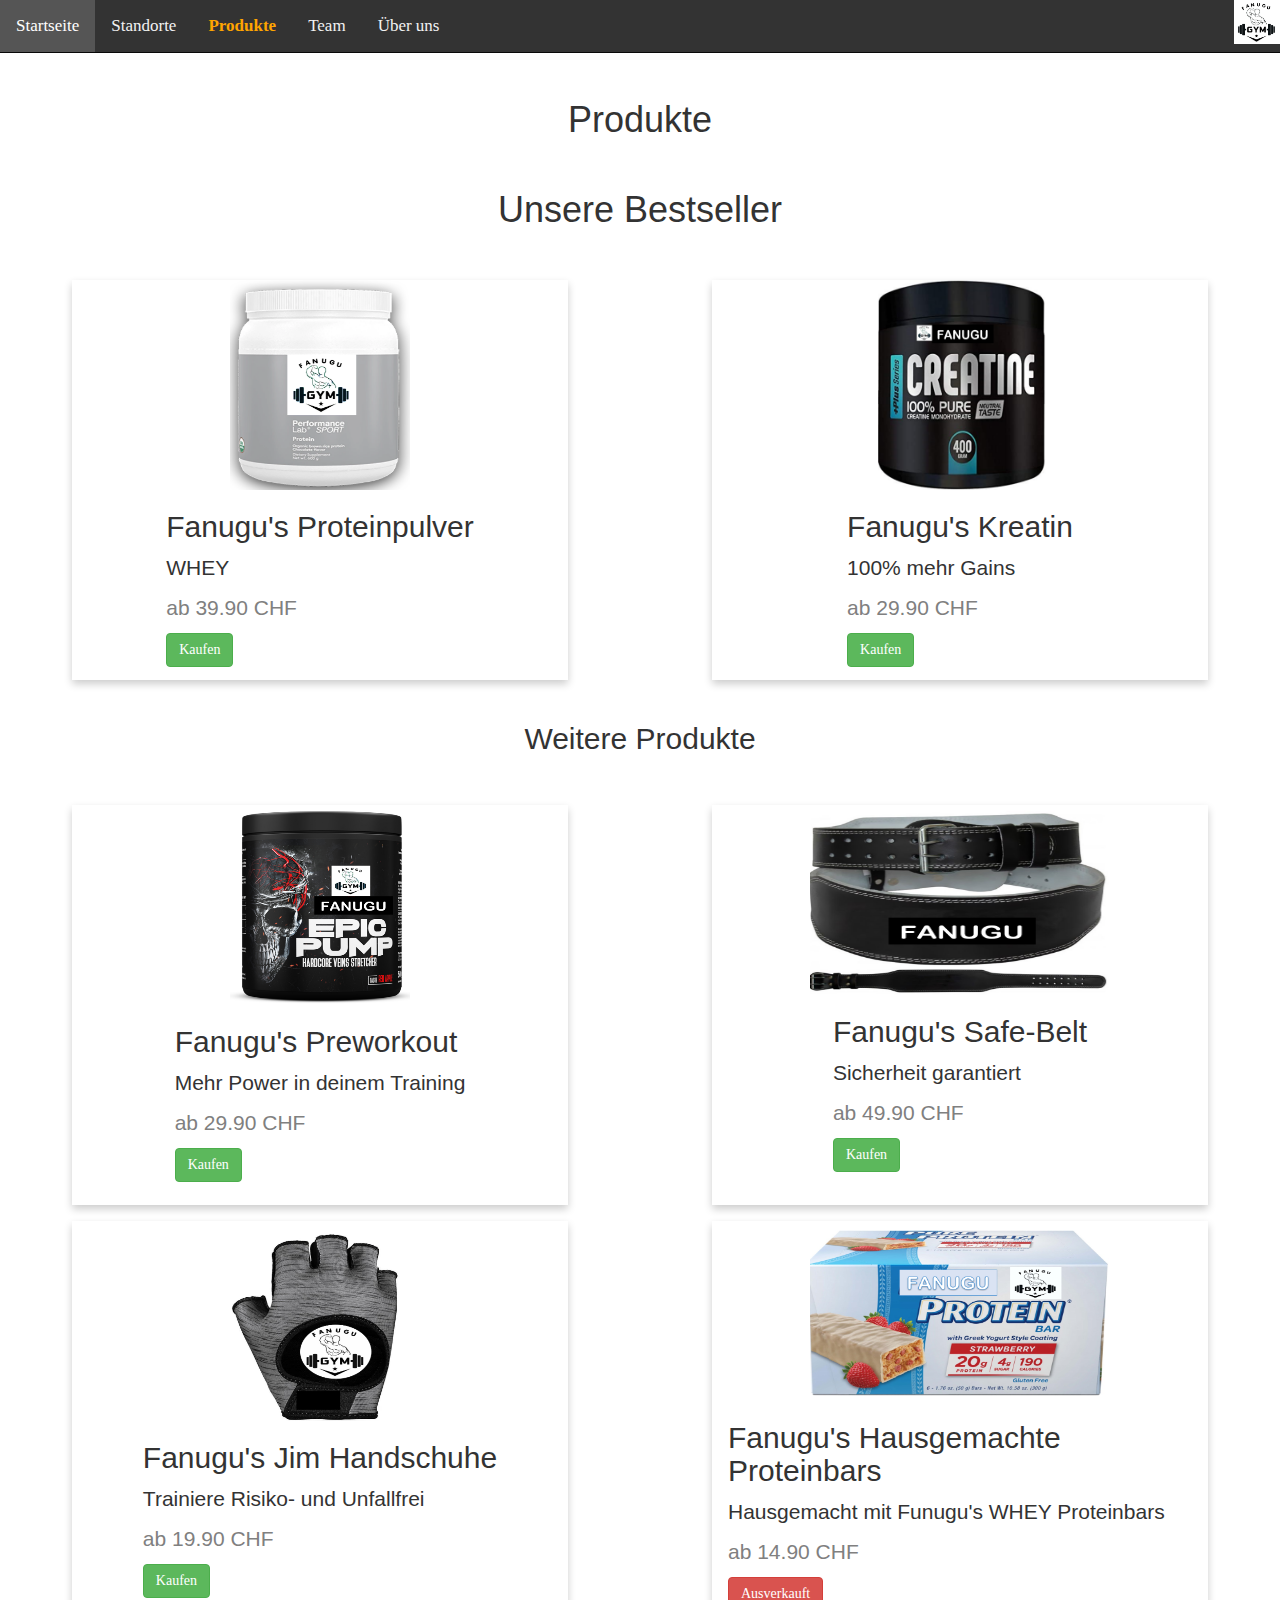
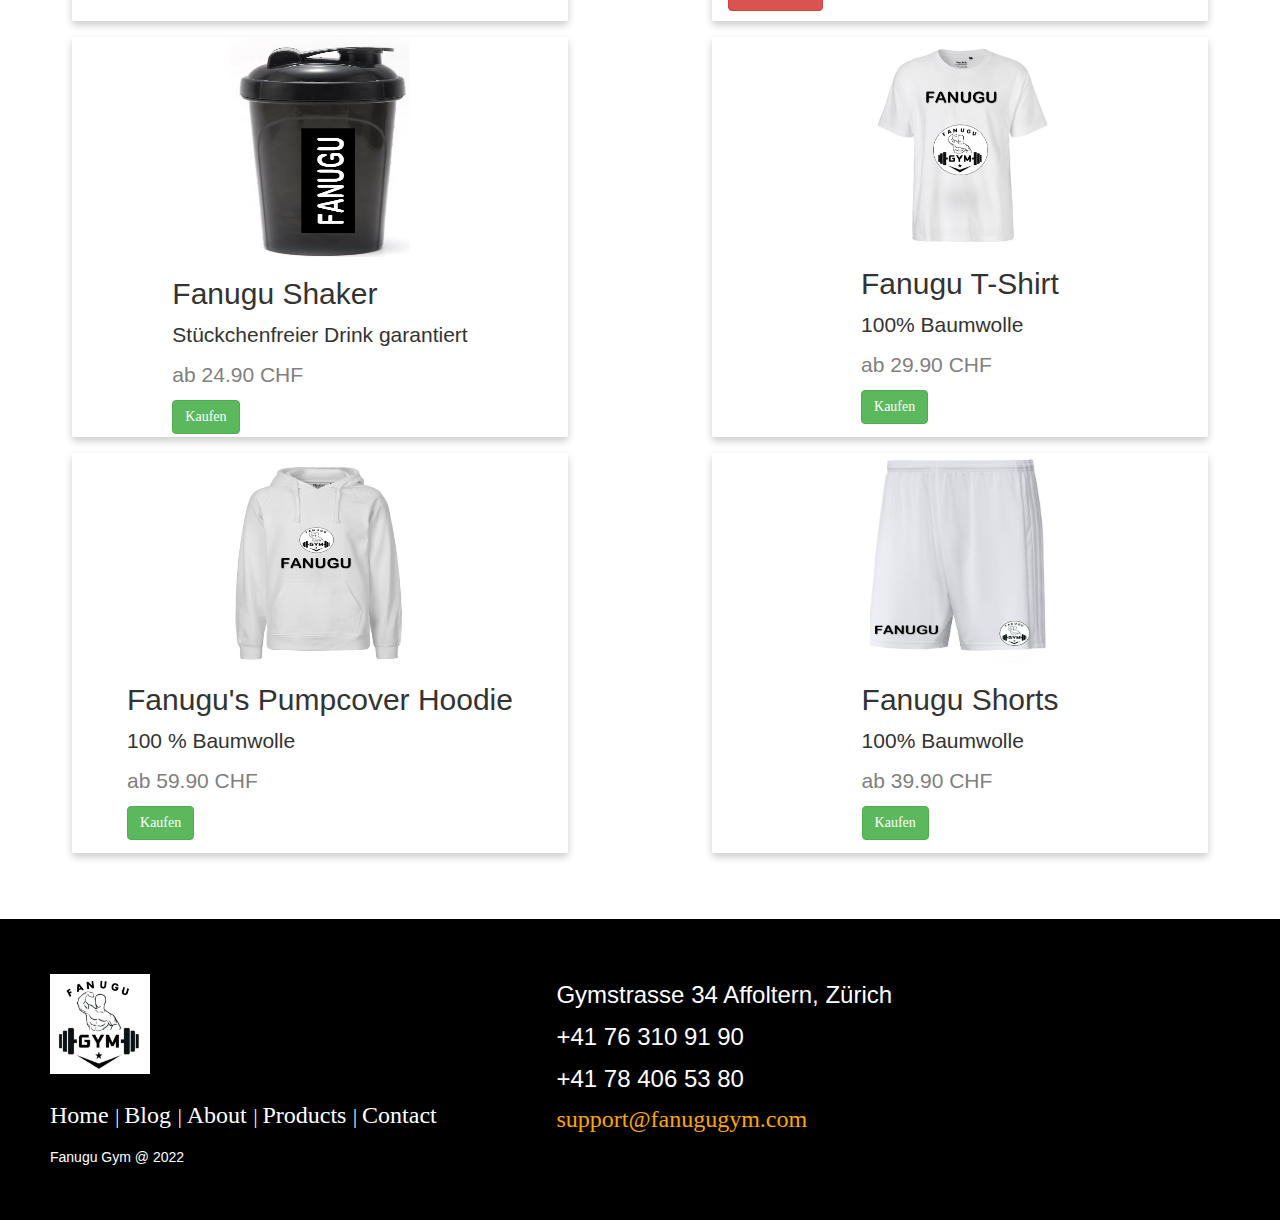
<file: produkte.html>
<!DOCTYPE html>
<html lang="en">
<head>
    <title>Produkte</title>
    <link rel="icon" href="Images/Fanugu_JIM.png" type="image/png">
  <meta charset="utf-8">
  <meta name="viewport" content="width=device-width, initial-scale=1">
  <link rel="stylesheet" href="https://maxcdn.bootstrapcdn.com/bootstrap/3.4.1/css/bootstrap.min.css">
  <link rel="stylesheet" href="styles.css">
  <link rel="stylesheet" href="styles1.css">
  <script src="Fanugu.js"></script>
  <script src="https://ajax.googleapis.com/ajax/libs/jquery/3.6.0/jquery.min.js"></script>
  <script src="https://maxcdn.bootstrapcdn.com/bootstrap/3.4.1/js/bootstrap.min.js"></script>
</head>
<body>
  <nav class="navbar navbar-inverse navbar-fixed-top">
  <div class="topnav" id="myTopnav"> 
    <span><img href="index.html" class="navbarImage" src="Images/Fanugu_JIM.png" alt="fanagugym"></span>
    <a href="index.html" class="active">Startseite</a>
    <a href="standorte.html">Standorte</a>
    <a href="produkte.html"><strong class ="navbartext">Produkte</strong></a>
    <a href="team.html">Team</a>
    <a href="ueberuns.html">Über uns</a>
    <a href="javascript:void(0);" class="icon" onclick="RWDnavbar()">&#9776;</a>
  </div> 
</nav>
          <div class="container" style="margin-top:50px">
            <h1>Produkte</h1>
            <h1>Unsere Bestseller</h1>
            <div class="row">
              </div>
              <div class="col-md-4">
              </div>
              <div class="col-md-4">
              </div>
            </div>
          <div class="rowprodukte">
            <div class="column">
              <div class="card">
                <img class ="groesseProdukte" src="Images/Proteinpulver.png" alt="Proteinpulver">
                <div class="containers">
                  <h2>Fanugu's Proteinpulver</h2>
                  <p>WHEY</p>
                  <p class="title"> ab 39.90 CHF</p>
                  <div class="popup" onclick="showPopup('myPopup1')"> <button class ="btn btn-success">Kaufen</button>
                    <span class="popuptext" id="myPopup1" > Erfolgreich Gekauft</span>
                  </div>
                </div>
              </div>
            </div>
            
            <div class="column">
              <div class="card">
                <img class ="groesseKreatin" src="Images/Kreatin.png" alt="Kreatin">
                <div class="containers">
                  <h2>Fanugu's Kreatin</h2>
                  <p>100% mehr Gains</p>
                  <p class="title"> ab 29.90 CHF</p>
                  <div class="popup" onclick="showPopup('myPopup2')"> <button class ="btn btn-success">Kaufen</button>
                    <span class="popuptext" id="myPopup2" > Erfolgreich Gekauft</span>
                  </div>
                </div>
              </div>
            </div>
            
            
            <h2 class="titlefanagu">Weitere Produkte</h2>
            <div class="column">
              <div class="card">
                <img class ="groessePreworkout" src="Images/Preworkout.png" alt="Preworkout">
                <div class="containers">
                  <h2>Fanugu's Preworkout</h2>
                  <p>Mehr Power in deinem Training</p>
                  <p class="title"> ab 29.90 CHF</p>
                  <div class="popup" onclick="showPopup('myPopup3')"> <button class ="btn btn-success">Kaufen</button>
                    <span class="popuptext" id="myPopup3" > Erfolgreich Gekauft</span>
                  </div>
                </div>
              </div>
            </div>
            <div class="column">
              <div class="card">
                <img class ="groesseBelt" src="Images/Belt.png" alt="Belt">
                <div class="containers">
                  <h2>Fanugu's Safe-Belt</h2>
                  <p>Sicherheit garantiert</p>
                  <p class="title"> ab 49.90 CHF</p>
                  <div class="popup" onclick="showPopup('myPopup4')"> <button class ="btn btn-success">Kaufen</button>
                    <span class="popuptext" id="myPopup4" > Erfolgreich Gekauft</span>
                  </div>
                </div>
              </div>
            </div>
            
            <div class="column">
              <div class="card">
                <img class ="groesseHandschuhe" src="Images/Handschuhe.png" alt="Handschuhe">
                <div class="containers">
                  <h2>Fanugu's Jim Handschuhe</h2>
                  <p>Trainiere Risiko- und Unfallfrei</p>
                  <p class="title"> ab 19.90 CHF</p>
                  <div class="popup" onclick="showPopup('myPopup5')"> <button class ="btn btn-success">Kaufen</button>
                    <span class="popuptext" id="myPopup5" > Erfolgreich Gekauft</span>
                  </div>
                </div>
              </div>
            </div>
            <div class="column">
              <div class="card">
                <img class ="groesseProteinbar" src="Images/ProteinBar.png" alt="ProteinBar">
                <div class="containers">
                  <h2>Fanugu's Hausgemachte Proteinbars</h2>
                  <p>Hausgemacht mit Funugu's WHEY Proteinbars</p>
                  <p class="title"> ab 14.90 CHF</p>
                  <div class="popup" onclick="showPopup('myPopup6')"> <button class ="btn btn-danger">Ausverkauft</button>
                    <span class="popuptext" id="myPopup6" > Dieser Artikel ist leider ausverkauft :(</span>
                  </div>
                </div>
              </div>
            </div>
              <div class="column">
                <div class="card">
                  <img class ="groesseShaker" src="Images/Shaker.png" alt="Shaker">
                  <div class="containers">
                    <h2>Fanugu Shaker</h2>
                    <p>Stückchenfreier Drink garantiert</p>
                    <p class="title"> ab 24.90 CHF</p>
                    <div class="popup" onclick="showPopup('myPopup7')"> <button class ="btn btn-success">Kaufen</button>
                      <span class="popuptext" id="myPopup7" > Erfolgreich Gekauft</span>
                    </div>
                  </div>
                </div>
              </div>

              <div class="column">
                <div class="card">
                  <img class ="groesseKleider" src="Images/T-Shirt.png" alt="Belt">
                  <div class="containers">
                    <h2>Fanugu T-Shirt</h2>
                    <p>100% Baumwolle</p>
                    <p class="title"> ab 29.90 CHF</p>
                    <div class="popup" onclick="showPopup('myPopup8')"> <button class ="btn btn-success">Kaufen</button>
                      <span class="popuptext" id="myPopup8" > Erfolgreich Gekauft</span>
                    </div>
                  </div>
                </div>
              </div>
              <div class="column">
                <div class="card">
                  <img class ="groesseKleider" src="Images/Hoodie.png" alt="Belt">
                  <div class="containers">
                    <h2>Fanugu's Pumpcover Hoodie</h2>
                    <p>100 % Baumwolle</p>
                    <p class ="title"> ab 59.90 CHF </p>
                    <div class="popup" onclick="showPopup('myPopup9')"> <button class ="btn btn-success">Kaufen</button>
                      <span class="popuptext" id="myPopup9" > Erfolgreich Gekauft</span>  
                    </div>
                  </div>
                </div>
              </div>
              
              <div class="column">
                <div class="card">
                  <img class ="groesseKleider" src="Images/Shorts.png" alt="Belt">
                  <div class="containers">
                    
                    <h2>Fanugu Shorts</h2>
                    <p>100% Baumwolle </p> 
                    <p class ="title"> ab 39.90 CHF</p>
                    <div class="popup" onclick="showPopup('myPopup10')"> <button class ="btn btn-success">Kaufen</button>
                      <span class="popuptext" id="myPopup10" > Erfolgreich Gekauft</span>
                    </div>
                  </div>
                </div>
              </div>
            </div>

              <div class="container"></div>


          <footer class="footer-distributed">

            <div class="footer-left">
      
              <span><img src="Images/Fanugu_JIM.png" alt="fanugugym" width="100" height="100"></span>
      
              <p class="footer-links">
                <a href="index.html" class="link-1">Home</a>
                
                <a href="team.html">Blog</a>
              
                <a href="ueberuns.html">About</a>
                
                <a href="produkte.html">Products</a>
                
                <a href="ueberuns.html">Contact</a>
              </p>
      
              <p class="footer-company-name">Fanugu Gym @ 2022</p>
            </div>
      
            <div class="footer-center">
      
              <div>
                <i class="fa fa-map-marker"></i>
                <p>Gymstrasse 34 Affoltern, Zürich</p>
              </div>
      
              <div>
                <i class="fa fa-phone"></i>
                <p>+41 76 310 91 90</p>
              </div>
      
              <div>
                <i class="fa fa-phone"></i>
                <p>+41 78 406 53 80</p>
              </div>
      
              <div>
                <i class="fa fa-envelope"></i>
                <p><a href="mailto:support@company.com">support@fanugugym.com</a></p>
              </div>
            </div>
              </footer>
</body>
</html>
</file>
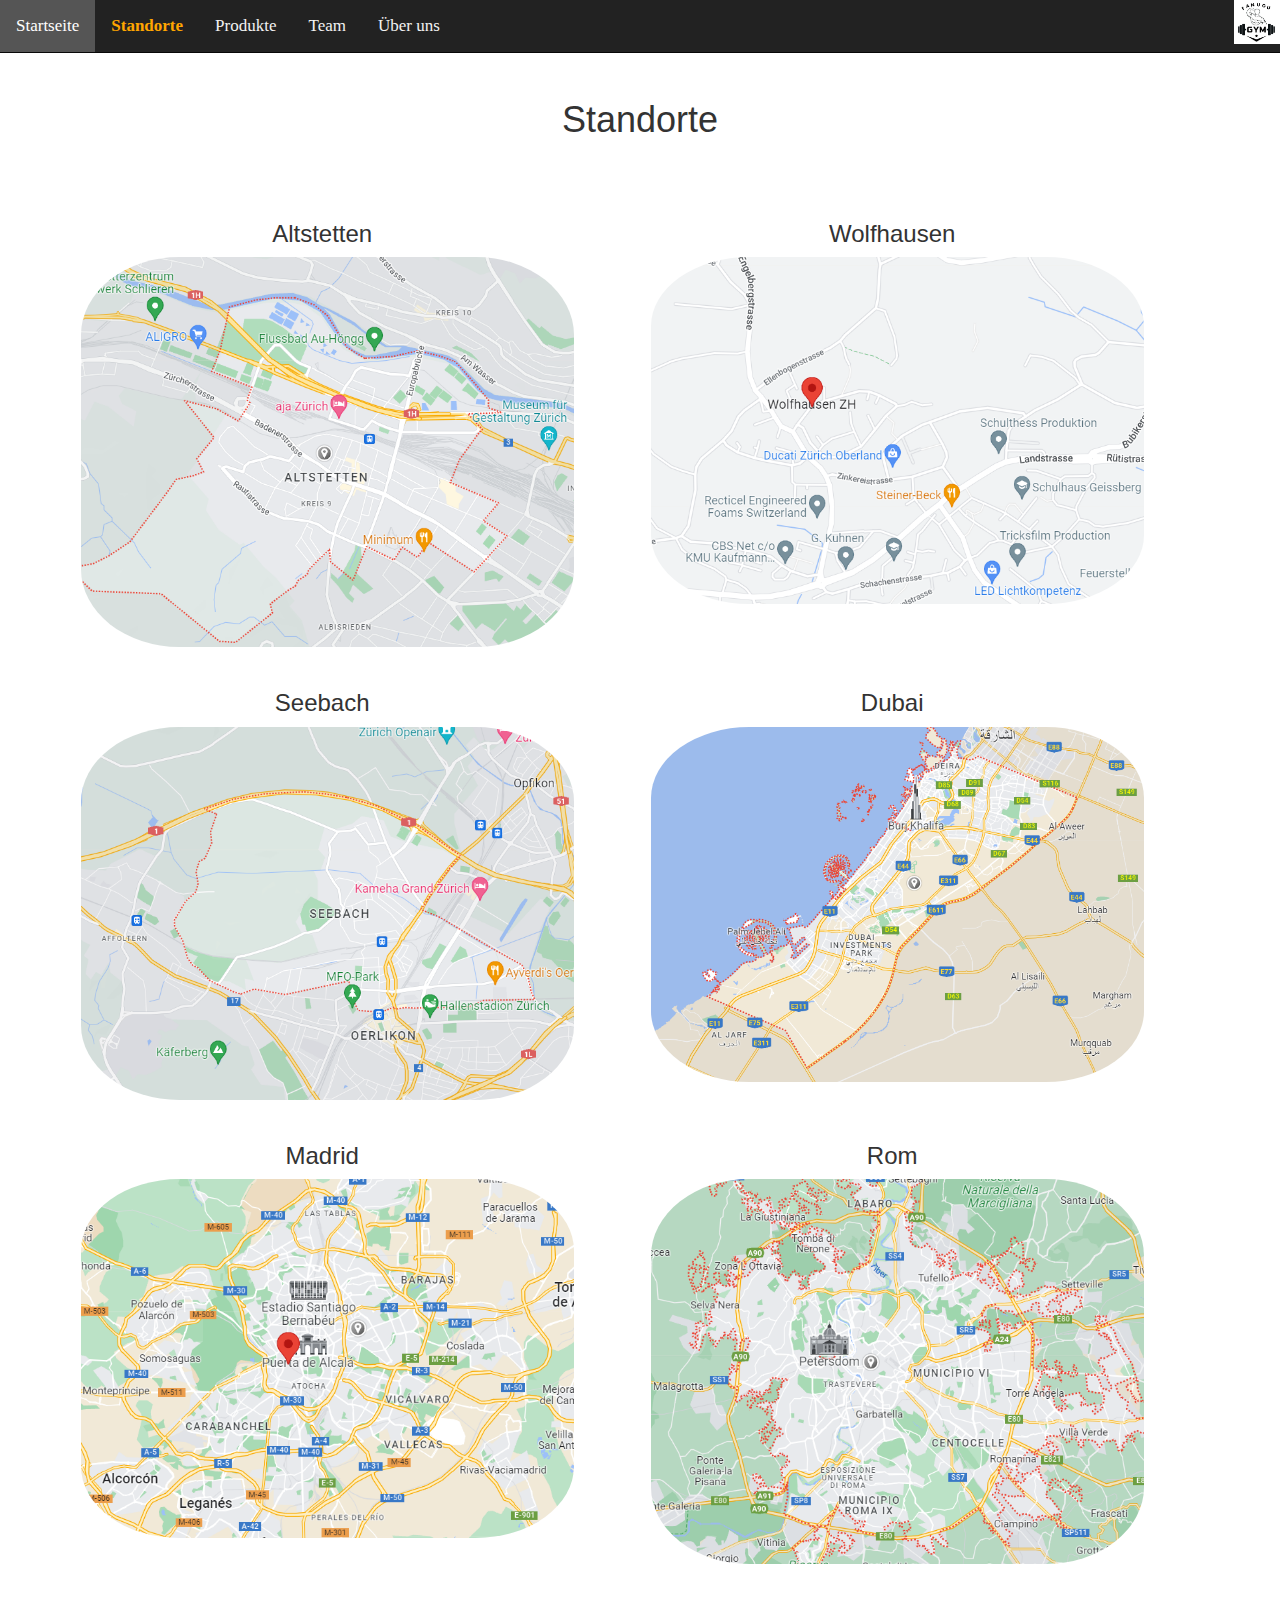
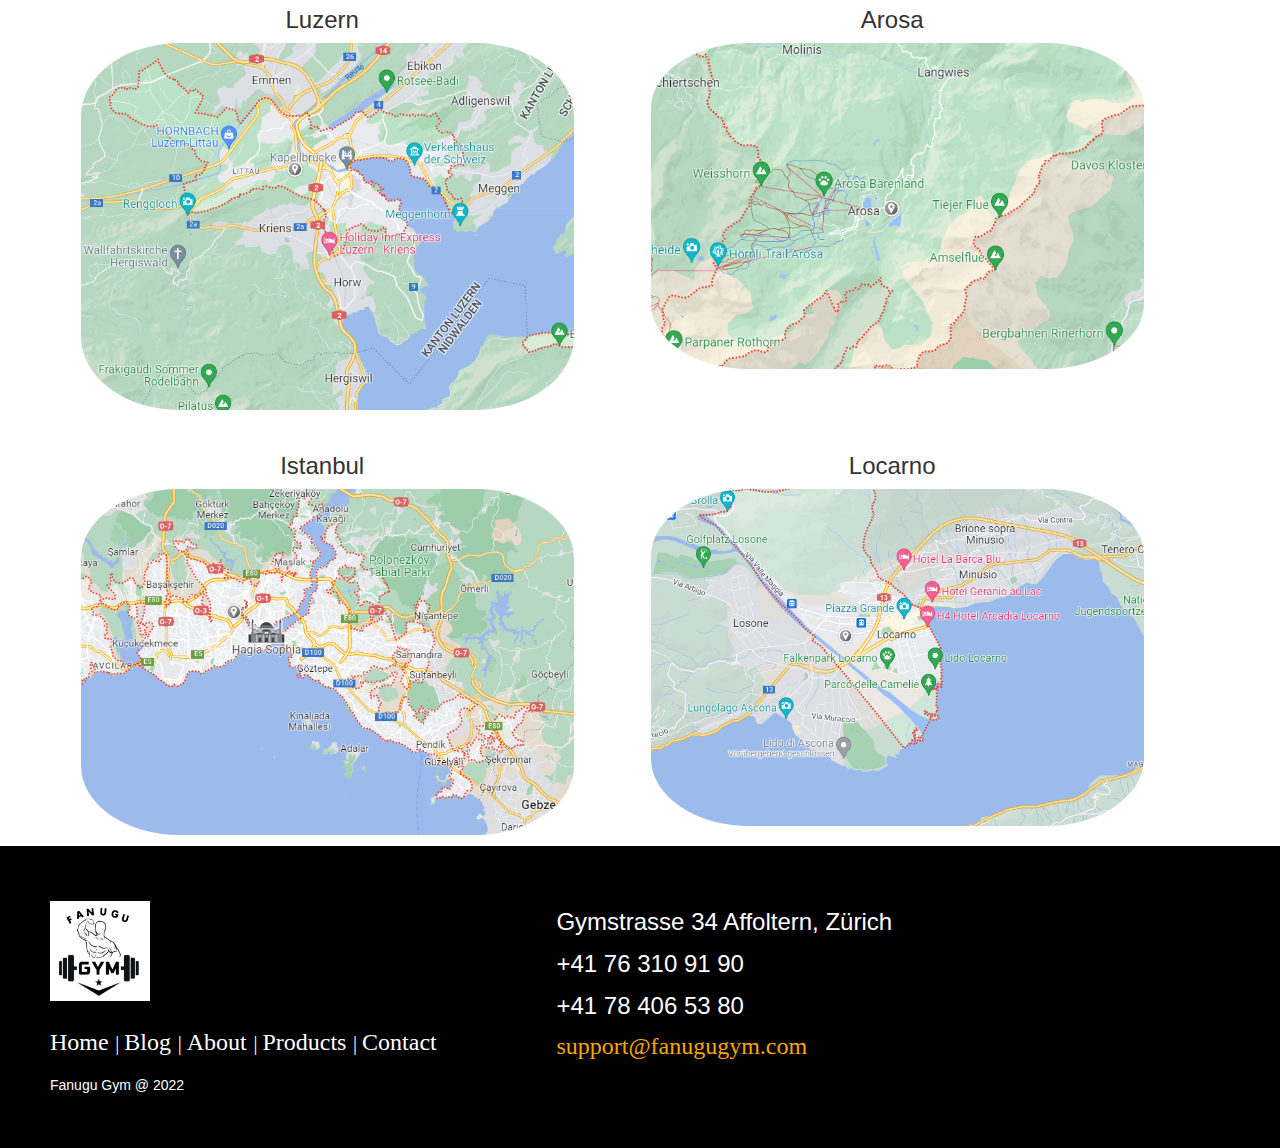
<file: standorte.html>
<!DOCTYPE html>
<html lang="en">
<head>
  <title>Standorte</title>
  <link rel="icon" href="Images/Fanugu_JIM.png" type="image/png">
  <meta charset="utf-8">
  <meta name="viewport" content="width=device-width, initial-scale=1">
  <link rel="stylesheet" href="https://maxcdn.bootstrapcdn.com/bootstrap/3.4.1/css/bootstrap.min.css">
  <link rel="stylesheet" href="styles.css">
  <link rel="stylesheet" href="styles1.css">
  <script src="Fanugu.js"></script>
  <script src="https://ajax.googleapis.com/ajax/libs/jquery/3.6.0/jquery.min.js"></script>
  <script src="https://maxcdn.bootstrapcdn.com/bootstrap/3.4.1/js/bootstrap.min.js"></script>
</head>
<body>
  <header>
  <div class="topnav" id="myTopnav">
    <nav class="navbar navbar-inverse navbar-fixed-top">
      <span><img href="index.html" class="navbarImage" src="Images/Fanugu_JIM.png" alt="fanagugym"></span>
    <a href="index.html" class="active">Startseite</a>
    <a href="standorte.html"><strong class ="navbartext">Standorte</strong></a>
    <a href="produkte.html">Produkte</a>
    <a href="team.html">Team</a>
    <a href="ueberuns.html">Über uns</a>
    <a href="javascript:void(0);" class="icon" onclick="RWDnavbar()">&#9776;</a>
    </nav>
  </div>
  </header>
  <div id="standortflex">
<div class="container" style="margin-top:50px">
    <h1>Standorte</h1>
    <div class="rowstandorte">

      <div class="rowstandorte">
        <div class="columnstandorte">
          <h3 class="standorttext">Altstetten</h3>
        <img class="imagesstandorte" src="Images/altstetten.png" alt="altstettenmaps" onclick="location.href = 'https://www.google.com/maps/place/Altstetten,+Z%C3%BCrich/@47.3889258,8.4607095,14z/data=!3m1!4b1!4m13!1m7!3m6!1s0x47900bc0e470d21d:0x1fcd415ee1d510e0!2sAltstetten,+Z%C3%BCrich!3b1!8m2!3d47.3882368!4d8.4830508!3m4!1s0x47900bc0e470d21d:0x1fcd415ee1d510e0!8m2!3d47.3882368!4d8.4830508';">
        </div>
        <div class="columnstandorte">
          <h3 class="standorttext">Wolfhausen</h3>
        <img class="imagesstandorte" src="Images/wolfhausen.png" alt="wolfhausenmaps" onclick="location.href = 'https://www.google.com/maps/place/8633+Wolfhausen+ZH/@47.2598895,8.7876533,15.21z/data=!4m5!3m4!1s0x479ab0adc218e4ff:0x61847ccd8ec48f0f!8m2!3d47.26!4d8.795;'">
        </div>
      </div>
        <div class="columnstandorte">
          <h3 class="standorttext">Seebach</h3>
        <img class="imagesstandorte" src="Images/seebach.png" alt="seebachmaps" onclick="location.href = 'https://www.google.com/maps/place/Seebach,+Z%C3%BCrich/@47.4228082,8.5230483,14z/data=!3m1!4b1!4m5!3m4!1s0x47900a96eae8c7b7:0x77cbf075812a786f!8m2!3d47.4215556!4d8.5383447;'">
      </div>
      <div class="rowstandorte">
        <div class="columnstandorte">
          <h3 class="standorttext">Dubai</h3>
          <img class="imagesstandorte" src="Images/dubai.png" alt="dubaimaps" onclick="location.href = 'https://www.google.com/maps/place/Dubai+-+Vereinigte+Arabische+Emirate/@25.0757595,54.9472937,10z/data=!3m1!4b1!4m5!3m4!1s0x3e5f43496ad9c645:0xbde66e5084295162!8m2!3d25.2048493!4d55.2707828;'">
        </div>
      </div>
        <div class="columnstandorte">
          <h3 class="standorttext">Madrid</h3>
        <img class="imagesstandorte" src="Images/madrid.png" alt="madridmaps" onclick="location.href = 'https://www.google.com/maps/place/Madrid,+Spanien/@40.4378698,-3.8196212,11z/data=!4m5!3m4!1s0xd422997800a3c81:0xc436dec1618c2269!8m2!3d40.4167754!4d-3.7037902;'">
        </div>
        <div class="columnstandorte">
          <h3 class="standorttext">Rom</h3>
          <img class="imagesstandorte" src="Images/roma.png" alt="rommaps" onclick="location.href = 'https://www.google.com/maps/place/Rom,+Italien/@41.909986,12.3959136,11z/data=!3m1!4b1!4m5!3m4!1s0x132f6196f9928ebb:0xb90f770693656e38!8m2!3d41.9027835!4d12.4963655;'">
        </div>
      </div>
      <div class="rowstandorte"></div>
        <div class="columnstandorte">
          <h3 class="standorttext">Luzern</h3>
        <img class="imagesstandorte" src="Images/luzern.png" alt="luzernmaps" onclick="location.href = 'https://www.google.com/maps/place/Luzern/@47.040742,8.2472126,12z/data=!3m1!4b1!4m5!3m4!1s0x478ffa2a79547379:0xaef02ad1409952af!8m2!3d47.0501682!4d8.3093072;'">
        </div>
      <div class="columnstandorte">
        <h3 class="standorttext">Arosa</h3>
        <img class="imagesstandorte" src="Images/arosa.png" alt="arosamaps" onclick="location.href = 'https://www.google.com/maps/place/Arosa/@46.8015659,9.6250775,12z/data=!3m1!4b1!4m5!3m4!1s0x4784bc5588543edd:0x524f0c1d5ee1ca28!8m2!3d46.7823704!4d9.6799111;'">
      </div>  
    <div class="rowstandorte"></div>
    <div class="columnstandorte">
      <h3 class="standorttext">Istanbul</h3>
    <img class="imagesstandorte" src="Images/istanbul.png" alt="istanbulmaps" onclick="location.href = 'https://www.google.com/maps/place/Istanbul,+T%C3%BCrkei/@41.0049823,28.7319931,10z/data=!3m1!4b1!4m5!3m4!1s0x14caa7040068086b:0xe1ccfe98bc01b0d0!8m2!3d41.0082376!4d28.9783589;'">
    </div>
  <div class="columnstandorte">
    <h3 class="standorttext">Locarno</h3>
    <img class="imagesstandorte" src="Images/locarno.png" alt="locarnomaps" onclick="location.href = 'https://www.google.com/maps/place/Locarno/@46.1682796,8.7614211,13z/data=!4m5!3m4!1s0x4785c9fcdf682823:0xff9107992fea3a9a!8m2!3d46.1669988!4d8.7942643;'">
  </div>  
</div>
</div>  
<footer class="footer-distributed">

      <div class="footer-left">

        <span><img src="Images/Fanugu_JIM.png" alt="logo" width="100" height="100"></span>

        <p class="footer-links">
          <a href="index.html" class="link-1">Home</a>
          
          <a href="team.html">Blog</a>
        
          <a href="ueberuns.html">About</a>
          
          <a href="produkte.html">Products</a>
          
          <a href="ueberuns.html">Contact</a>
        </p>

        <p class="footer-company-name">Fanugu Gym @ 2022</p>
      </div>

      <div class="footer-center">

        <div>
          <i class="fa fa-map-marker"></i>
          <p>Gymstrasse 34 Affoltern, Zürich</p>
        </div>

        <div>
          <i class="fa fa-phone"></i>
          <p>+41 76 310 91 90</p>
        </div>

        <div>
          <i class="fa fa-phone"></i>
          <p>+41 78 406 53 80</p>
        </div>

        <div>
          <i class="fa fa-envelope"></i>
          <p><a href="mailto:support@company.com">support@fanugugym.com</a></p>
        </div>
      </div>
</footer>
</body>
</html>
</file>
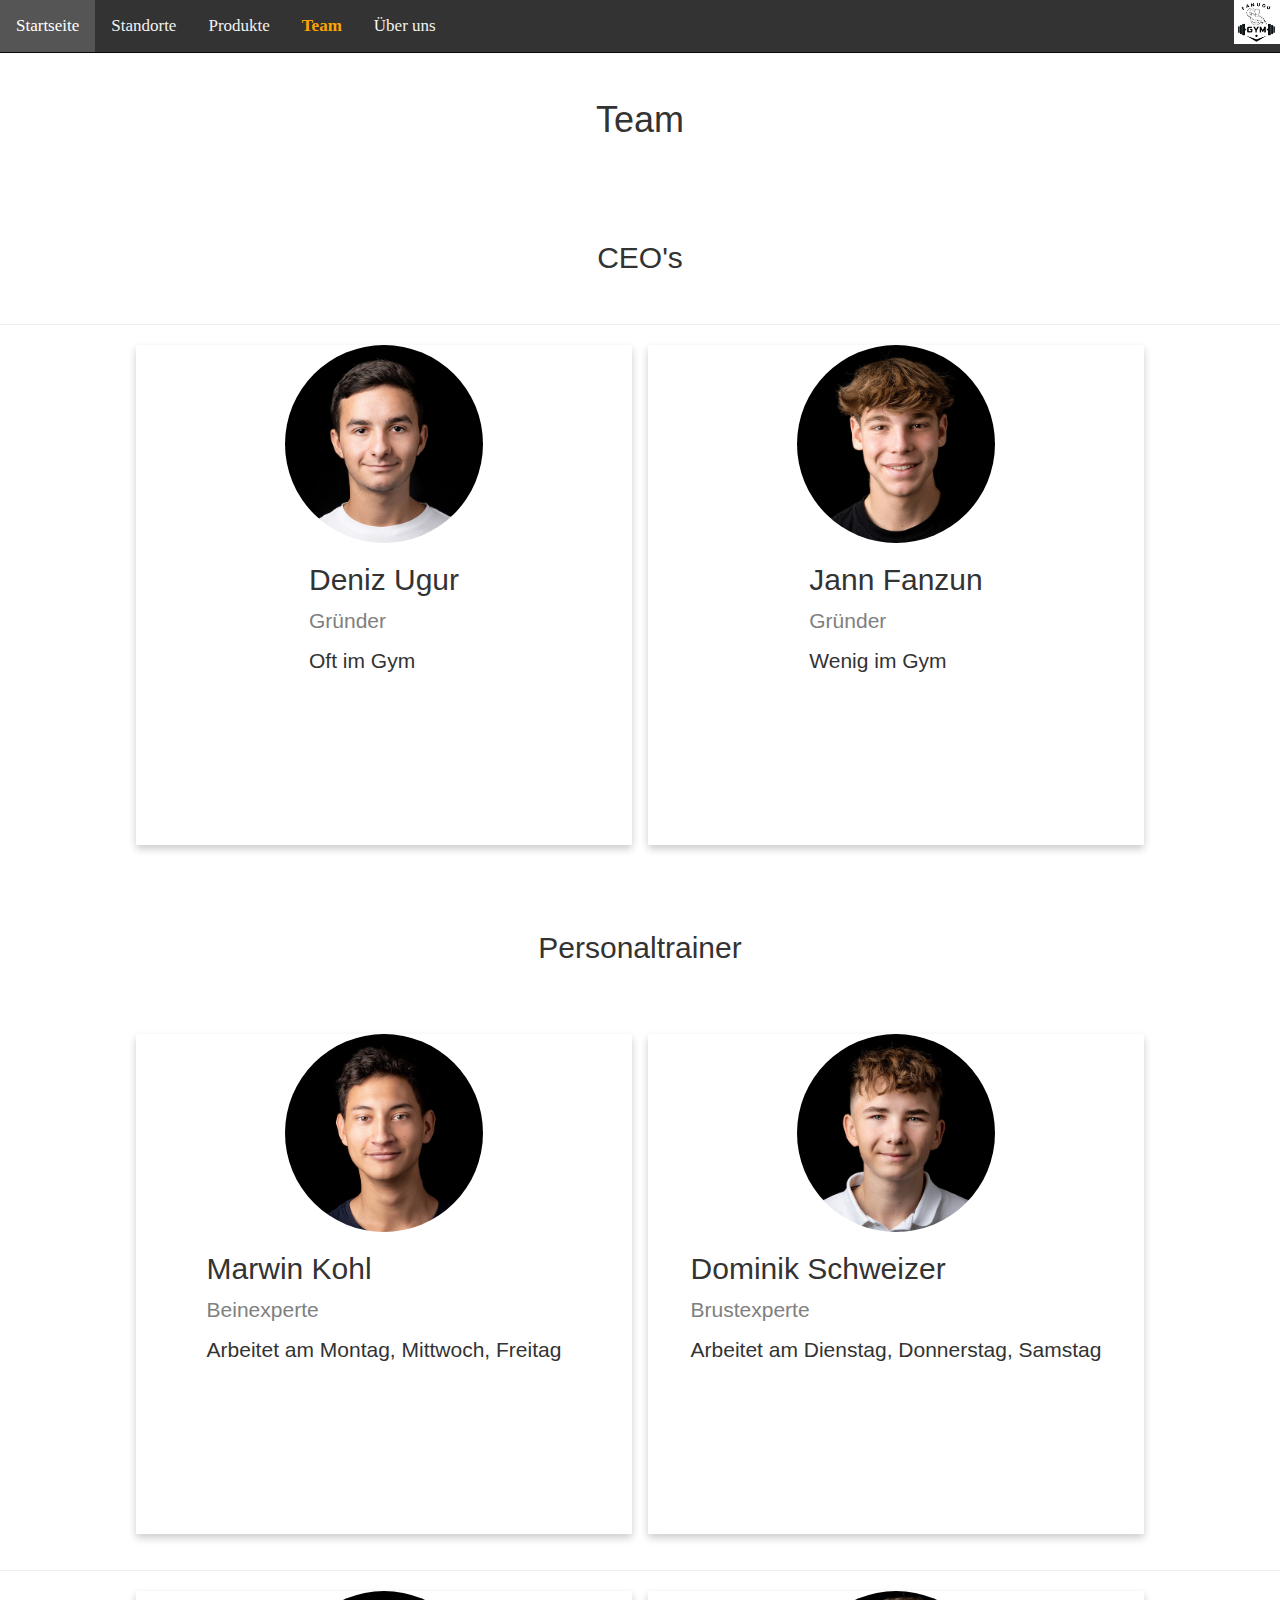
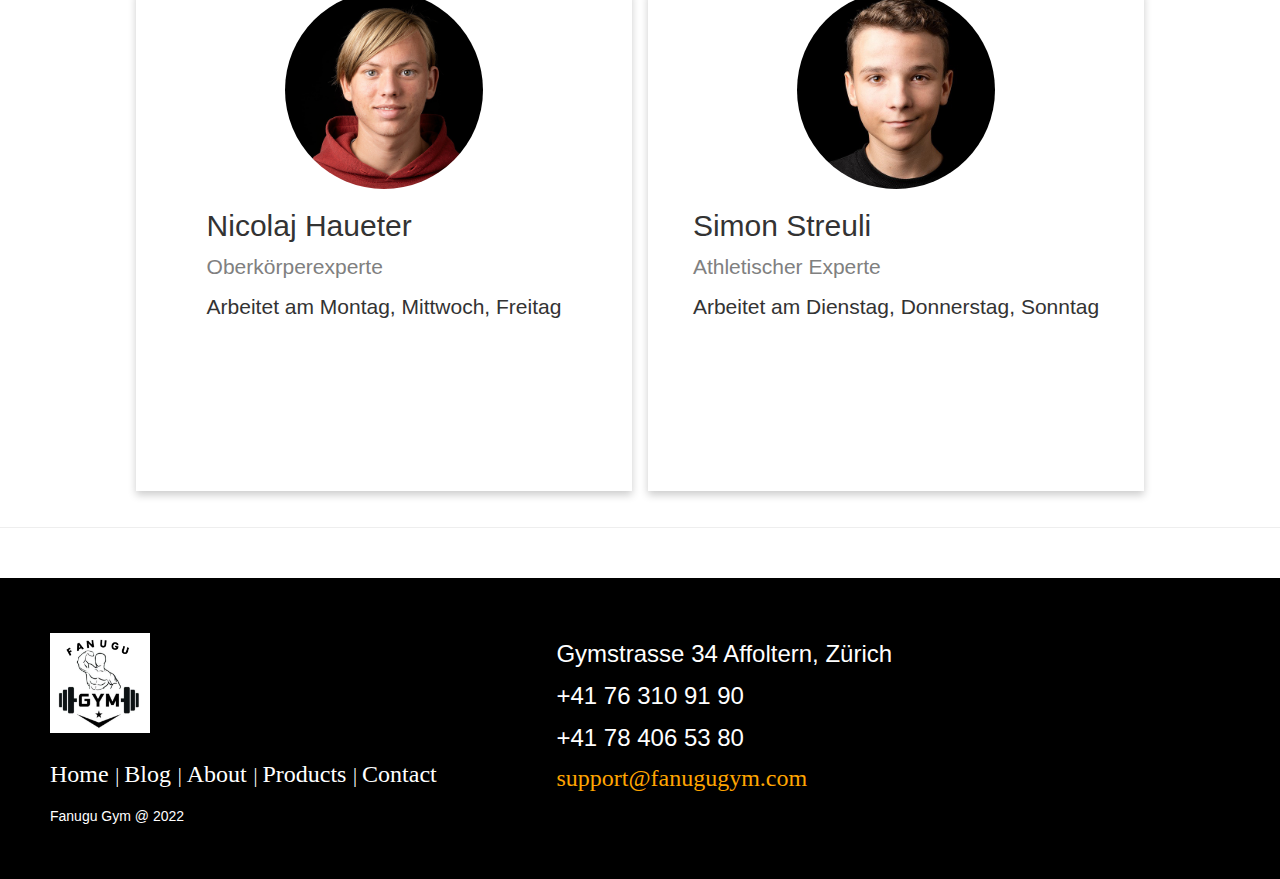
<file: team.html>
<!DOCTYPE html>
<html lang="en">
<head>
    <title>Team</title>
    <link rel="icon" href="Images/Fanugu_JIM.png" type="image/png">
  <meta charset="utf-8">
  <meta name="viewport" content="width=device-width, initial-scale=1">
  <link rel="stylesheet" href="https://maxcdn.bootstrapcdn.com/bootstrap/3.4.1/css/bootstrap.min.css">
  <link rel="stylesheet" href="styles.css">
  <link rel="stylesheet" href="styles1.css">
  <script src="Fanugu.js"></script>
  <script src="https://ajax.googleapis.com/ajax/libs/jquery/3.6.0/jquery.min.js"></script>
  <script src="https://maxcdn.bootstrapcdn.com/bootstrap/3.4.1/js/bootstrap.min.js"></script>
</head>
<body>
  <header>
  <nav class="navbar navbar-inverse navbar-fixed-top">
  <div class="topnav" id="myTopnav">
    <span><img href="index.html" class="navbarImage" src="Images/Fanugu_JIM.png" alt="fanagugym"></span>
    <a href="index.html" class="active">Startseite</a>
    <a href="standorte.html">Standorte</a>
    <a href="produkte.html">Produkte</a>
    <a href="team.html"><strong class ="navbartext">Team</strong></a>
    <a href="ueberuns.html">Über uns</a>
    <a href="javascript:void(0);" class="icon" onclick="RWDnavbar()">&#9776;</a>
  </div>
</nav>
</header>
          <div class="container">
            <h1>Team</h1>
            <div class="row">
              </div>
              <div class="col-md-4">
              </div>
              <div class="col-md-4">
              </div>
          </div>


          <h2 class="teamh2">CEO's</h2>
          <hr>

          <div class="rowteamh2">
            <div class="column">
              <div class="cards">
                <img class ="groesseBild" src="Images/deniz.jpg" alt="Deniz">
                <div class="containers">
                  <h2>Deniz Ugur</h2>
                  <p class="title">Gründer</p>
                  <p>Oft im Gym</p>
                </div>
              </div>
            </div>
            <div class="column">
              <div class="cards">
                <img class ="groesseBild" src="Images/jann.jpg" alt="Jann">
                <div class="containers">
                  <h2>Jann Fanzun</h2>
                  <p class="title">Gründer</p>
                  <p>Wenig im Gym</p>
                </div>
              </div>
            </div>
          </div>
<br>
            <h2 class="teamh2">Personaltrainer</h2>
<br>
            <div class="rowteamh2">
              <div class="column">
                <div class="cards">
                  <img class ="groesseBild" src="Images/marwin.jpg" alt="marwin">
                  <div class="containers">
                    <h2>Marwin Kohl</h2>
                    <p class="title">Beinexperte</p>
                    <p>Arbeitet am Montag, Mittwoch, Freitag</p>
                  </div>
                </div>
              </div>
              <div class="column">
                <div class="cards">
                  <img class ="groesseBild" src="Images/dominik.jpg" alt="dominik">
                  <div class="containers">
                    <h2>Dominik Schweizer</h2>
                    <p class="title">Brustexperte</p>
                    <p>Arbeitet am Dienstag, Donnerstag, Samstag</p>
                  </div>
                </div>
              </div>
            </div>
              <hr>

              <div class="rowteamh2">
                <div class="column">
                  <div class="cards">
                    <img class ="groesseBild" src="Images/nicolaj.jpg" alt="nicolaj">
                    <div class="containers">
                      <h2>Nicolaj Haueter</h2>
                      <p class="title">Oberkörperexperte</p>
                      <p>Arbeitet am Montag, Mittwoch, Freitag</p>
                    </div>
                  </div>
                </div>
                <div class="column">
                  <div class="cards">
                    <img class ="groesseBild" src="Images/simonstreuli.jpg" alt="simon">
                    <div class="containers">
                      <h2>Simon Streuli</h2>
                      <p class="title">Athletischer Experte</p>
                      <p>Arbeitet am Dienstag, Donnerstag, Sonntag</p>
                    </div>
                  </div>
                </div>
              </div>
              <hr>

              <div class="container"></div>
              
          <footer class="footer-distributed">

            <div class="footer-left">
      
              <span><img src="Images/Fanugu_JIM.png" alt="logo" width="100" height="100"></span>
      
              <p class="footer-links">
                <a href="index.html" class="link-1">Home</a>
                
                <a href="team.html">Blog</a>
              
                <a href="ueberuns.html">About</a>
                
                <a href="produkte.html">Products</a>
                
                <a href="ueberuns.html">Contact</a>
              </p>
      
              <p class="footer-company-name">Fanugu Gym @ 2022</p>
            </div>
      
            <div class="footer-center">
      
              <div>
                <i class="fa fa-map-marker"></i>
                <p>Gymstrasse 34 Affoltern, Zürich</p>
              </div>
      
              <div>
                <i class="fa fa-phone"></i>
                <p>+41 76 310 91 90</p>
              </div>
      
              <div>
                <i class="fa fa-phone"></i>
                <p>+41 78 406 53 80</p>
              </div>
      
              <div>
                <i class="fa fa-envelope"></i>
                <p><a href="mailto:support@company.com">support@fanugugym.com</a></p>
              </div>
            </div>
          </footer>
</body>
</html>
</file>
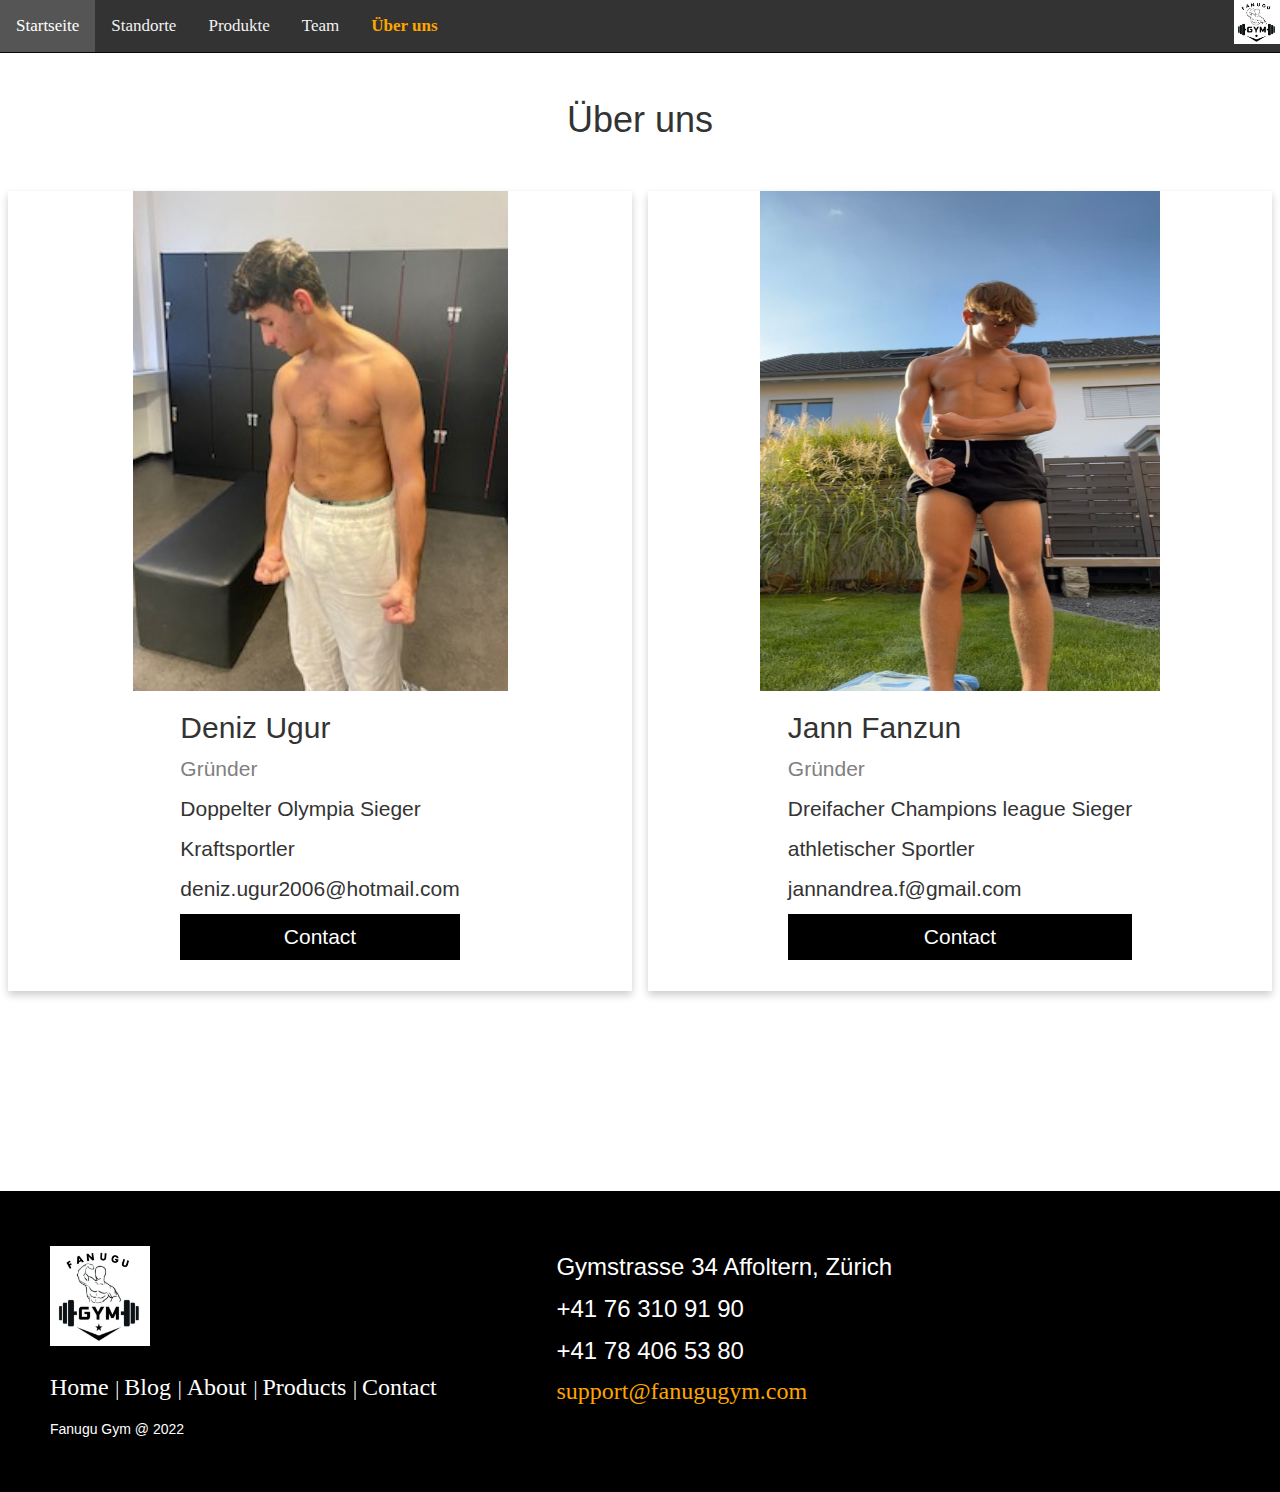
<file: ueberuns.html>
<!DOCTYPE html>
<html lang="en">
<head>
    <title>Über uns</title>
    <link rel="icon" href="Images/Fanugu_JIM.png" type="image/png">
  <meta charset="utf-8">
  <meta name="viewport" content="width=device-width, initial-scale=1">
  <link rel="stylesheet" href="https://maxcdn.bootstrapcdn.com/bootstrap/3.4.1/css/bootstrap.min.css">
  <link rel="stylesheet" href="styles.css">
  <link rel="stylesheet" href="styles1.css">
  <script src="Fanugu.js"></script>
  <script src="https://ajax.googleapis.com/ajax/libs/jquery/3.6.0/jquery.min.js"></script>
  <script src="https://maxcdn.bootstrapcdn.com/bootstrap/3.4.1/js/bootstrap.min.js"></script>
</head>


<body>
  <header>
  <nav class="navbar navbar-inverse navbar-fixed-top">
  <div class="topnav" id="myTopnav">
    <span><img href="index.html" class="navbarImage" src="Images/Fanugu_JIM.png" alt="fanagugym"></span>
    <a href="index.html" class="active">Startseite</a>
    <a href="standorte.html">Standorte</a>
    <a href="produkte.html">Produkte</a>
    <a href="team.html">Team</a>
    <a href="ueberuns.html"><strong class ="navbartext">Über uns</strong></a>
    <a href="javascript:void(0);" class="icon" onclick="RWDnavbar()">&#9776;</a>
  </div>
</nav>
</header>
          <div class="container">
            <h1>Über uns</h1>
            <div class="row">
              </div>
              <div class="col-md-4">
              </div>
              <div class="col-md-4">
              </div>
            </div>
          <div class="row">
            <div class="columnuns">
              <div class="carduns">
                <img class ="groesseFlexbildDeniz" src="Images/Deniz_flex.jpg" alt="Deniz">
                <div class="containers">
                  <h2>Deniz Ugur</h2>
                  <p class="title">Gründer</p>
                  <p>Doppelter Olympia Sieger</p>
                  <p>Kraftsportler</p>
                  <p>deniz.ugur2006@hotmail.com</p>
                  <p><button class="button">Contact</button></p>
                </div>
              </div>
            </div>
            
            <div class="columnuns">
              <div class="carduns">
                <img class ="groesseFlexbildJann" src="Images/Jann_Flex.jpg" alt="Jann">
                <div class="containers">
                  <h2>Jann Fanzun</h2>
                  <p class="title">Gründer</p>
                  <p>Dreifacher Champions league Sieger</p>
                  <p>athletischer Sportler</p>
                  <p>jannandrea.f@gmail.com</p>
                  <p><button class="button">Contact</button></p>
                </div>
              </div>
            </div>
            <div class="container" style="margin-top:1000px">
            </div>


              <footer class="footer-distributed">
                <div class="footer-left">
                  <span><img src="Images/Fanugu_JIM.png" alt="fanugugym" width="100" height="100"></span>
                  <p class="footer-links">
                    <a href="index.html" class="link-1">Home</a>
                    <a href="team.html">Blog</a>
                    <a href="ueberuns.html">About</a>
                    <a href="produkte.html">Products</a>
                    <a href="ueberuns.html">Contact</a>
                  </p>
                  <p class="footer-company-name">Fanugu Gym @ 2022</p>
                </div>
                <div class="footer-center">
                  <div>
                    <i class="fa fa-map-marker"></i>
                    <p>Gymstrasse 34 Affoltern, Zürich</p>
                  </div>
                  <div>
                    <i class="fa fa-phone"></i>
                    <p>+41 76 310 91 90</p>
                  </div>
                  <div>
                    <i class="fa fa-phone"></i>
                    <p>+41 78 406 53 80</p>
                  </div>
                  <div>
                    <i class="fa fa-envelope"></i>
                    <p><a href="mailto:support@company.com">support@fanugugym.com</a></p>
                  </div>
                </div>
              </footer>
          </div>
</body>
</html>
</file>
<file: styles.css>
#bild {
    height: 500px;
    width: 1700px;
}
#Logo{
    height: 9.5%;
    width: 9.5%;
}
#logostandort{
    height: 9.5%;
    width: 9.5%;
}

  .navbartext{
    color: orange;
  }
  /* Three columns side by side */
.column {
    float: left;
    width: 33.3%;
    margin-bottom: 16px;
    padding: 0 8px;
  }
  
  /* Display the columns below each other instead of side by side on small screens */
  @media screen and (max-width: 650px) {
    .column {
      width: 100%;
      display: block;
    }
  }
  
  /* Add some shadows to create a card effect */
  .card {
    display: flex;
    flex-direction: column;
    height: 400px;
    align-items: center;
    box-shadow: 0 4px 8px 0 rgba(0, 0, 0, 0.2);
  }
  .cards{
    display: flex;
    flex-direction: column;
    height: 500px;
    align-items: center;
    box-shadow: 0 4px 8px 0 rgba(0, 0, 0, 0.2);
  }
  
  /* Some left and right padding inside the container */
  .containers {
    padding: 0 16px;
  }
  
  /* Clear floats */
  .containers::after, .row::after {
    content: "";
    clear: both;
    display: table;
  }
  
  .title {
    color: grey;
  }
  
  .button {
    border: none;
    outline: 0;
    display: inline-block;
    padding: 8px;
    color: white;
    background-color: #000;
    text-align: center;
    cursor: pointer;
    width: 100%;
  }
  .groesseFlexbildDeniz{
    height: 500px;
  }
  .groesseFlexbildJann{
    height: 500px;
    width: 400px;
  }
  
  .button:hover {
    background-color: #555;
  }
  .navbarImage{
    width: 3.61vw;
    right: 0px;
    top: 0px;
    position: absolute;
  }

  .groesseProdukte{
    height: 210px;
    width: 180px;
  }
  .groesseKreatin{
    height: 210px;
    width: 180px;
  }

  .groesseBelt{
    height: 190px;
    width: 300px;
  }
  .groesseShaker{
    height: 220px;
    width: 180px;
  }
  .groesseProteinbar{
    height:  180px;
    width: 300px;
  }
  .groessePreworkout{
    height: 200px;
    width: 180px;
  }
  .groesseHandschuhe{
    height: 200px;
    width: 180px;
  }
  .groesseKleider{
    height: 210px;
    width: 180px;
  }
  

/*  Login Funktion 
  body, html {
    height: 100%;
    font-family: Arial, Helvetica, sans-serif;
  }
  
  * {
    box-sizing: border-box;
  }
  
  .bg-imgese {

    background-image: url("Images/Chestpress_Deniz.jpg");
  
    min-height: 380px;
  

    background-position: center;
    background-repeat: no-repeat;
    background-size: cover;
    position: relative;
  }
  

  .containerse {
    position: absolute;
    right: 0;
    margin: 20px;
    max-width: 300px;
    padding: 16px;
    background-color: white;
  }
  

  input[type=text], input[type=password] {
    width: 100%;
    padding: 15px;
    margin: 5px 0 22px 0;
    border: none;
    background: #f1f1f1;
  }
  
  input[type=text]:focus, input[type=password]:focus {
    background-color: #ddd;
    outline: none;
  }
  

  .btns {
    background-color: #04AA6D;
    color: white;
    padding: 16px 20px;
    border: none;
    cursor: pointer;
    width: 100%;
    opacity: 0.9;
  }
  
  .btns:hover {
    opacity: 1;
  }
  */
/* Popup container */
.popup {
  position: relative;
  display: inline-block;
  cursor: pointer;
}

/* The actual popup (appears on top) */
.popup .popuptext {
  visibility: hidden;
  width: 160px;
  background-color: #555;
  color: #fff;
  text-align: center;
  border-radius: 6px;
  padding: 8px 0;
  position: absolute;
  z-index: 1;
  bottom: 125%;
  left: 50%;
  margin-left: -80px;
}

/* Popup arrow */
.popup .popuptext::after {
  content: "";
  position: absolute;
  top: 100%;
  left: 50%;
  margin-left: -5px;
  border-width: 5px;
  border-style: solid;
  border-color: #555 transparent transparent transparent;
}

/* Toggle this class when clicking on the popup container (hide and show the popup) */
.popup .show {
  visibility: visible;
  -webkit-animation: fadeIn 1s;
  animation: fadeIn 1s
}

/* Add animation (fade in the popup) */
@-webkit-keyframes fadeIn {
  from {opacity: 0;}
  to {opacity: 1;}
}

@keyframes fadeIn {
  from {opacity: 0;}
  to {opacity:1 ;}
}
/* Add a black background color to the top navigation */
.topnav {
  background-color: #333;
  overflow: hidden;
}

/* Style the links inside the navigation bar */
.topnav a {
  float: left;
  display: block;
  color: #f2f2f2;
  text-align: center;
  padding: 14px 16px;
  text-decoration: none;
  font-size: 17px;
}

/* Add an active class to highlight the current page */
.active {
  background-color: orange;
  color: white;
}

/* Hide the link that should open and close the topnav on small screens */
.topnav .icon {
  display: none;
}

/* Dropdown container - needed to position the dropdown content */
.dropdown {
  float: left;
  overflow: hidden;
}

/* Style the dropdown button to fit inside the topnav */
.dropdown .dropbtn {
  font-size: 17px;
  border: none;
  outline: none;
  color: white;
  padding: 14px 16px;
  background-color: inherit;
  font-family: inherit;
  margin: 0;
}

/* Style the dropdown content (hidden by default) */
.dropdown-content {
  display: none;
  position: absolute;
  background-color: #f9f9f9;
  min-width: 160px;
  box-shadow: 0px 8px 16px 0px rgba(0,0,0,0.2);
  z-index: 1;
}

/* Style the links inside the dropdown */
.dropdown-content a {
  float: none;
  color: black;
  padding: 12px 16px;
  text-decoration: none;
  display: block;
  text-align: left;
}

/* Add a dark background on topnav links and the dropdown button on hover */
.topnav a:hover, .dropdown:hover .dropbtn {
  background-color: #555;
  color: white;
}

/* Add a grey background to dropdown links on hover */
.dropdown-content a:hover {
  background-color: #ddd;
  color: black;
}

/* Show the dropdown menu when the user moves the mouse over the dropdown button */
.dropdown:hover .dropdown-content {
  display: block;
}
.rowprodukte{
  display: flex;
    flex-wrap: wrap;
    justify-content: space-around;
}
.titlefanagu{
  width: 100vw;
  margin-bottom: 50px;
    text-align: center;
    margin-top: 50px;
    margin-bottom: 50px;
  
}
h1{
  text-align: center;
  margin-top: 50px;
  margin-bottom: 50px;
}

.row{
  margin: 0 !important; 
}

.rowteamh2 {
  display: flex;
    justify-content: center;
}

.kleinerText{
  font-size: smaller;
}

/* When the screen is less than 600 pixels wide, hide all links, except for the first one ("Home"). Show the link that contains should open and close the topnav (.icon) */
@media screen and (max-width: 880px) {
  .topnav a:not(:first-child), .dropdown .dropbtn {
    display: none;
  }
  .topnav a.icon {
    float: right;
    display: block;
  }
}

/* The "responsive" class is added to the topnav with JavaScript when the user clicks on the icon. This class makes the topnav look good on small screens (display the links vertically instead of horizontally) */
@media screen and (max-width: 880px) {
  .topnav.responsive {position: relative;}
  .topnav.responsive a.icon {
    position: absolute;
    right: 0;
    top: 0;
  }
  .topnav.responsive a {
    float: none;
    display: block;
    text-align: left;
  }
  .topnav.responsive .dropdown {float: none;}
  .topnav.responsive .dropdown-content {position: relative;}
  .topnav.responsive .dropdown .dropbtn {
    display: block;
    width: 100%;
    text-align: left;
  }
}
@media (max-width: 880px){

}
</file>
<file: styles1.css>
html {
    width: 100%;
    height: 100%;
}

.container {
  margin-top: 50px;
}

.carduns {
  display: flex;
  flex-direction: column;
  height: 800px;
  align-items: center;
  box-shadow: 0 4px 8px 0 rgba(0, 0, 0, 0.2);
}

.columnuns { 
  float: left;
  width: 50%;
  margin-bottom: 16px;
  padding: 0 8px;
}

#standortflex {
  display: flex;
}

.logoimage {
  width: 20%;
  height: 20%;
}

p, h1, h2, h3 {
    font-family: 'Segoe UI', Tahoma, Geneva, Verdana, sans-serif;
}

.angebotebilder {
  width: 25vw;
}

.rowangebote {
  display: flex;
  justify-content: space-around;
}

.columnangebote {
  flex: 33.33%;
  padding: 5px;
  
}

h3 {
  position: relative;
  right: 6%;
}

td {
  font-family: 'Segoe UI', Tahoma, Geneva, Verdana, sans-serif;
  margin-right: 2px;
}

p {
  font-size: 150%;
}

.textstartseite {
  text-align: center;
}

#vorteileimage {
  position:relative;
  display: block;
  margin-left: auto;
  margin-right: auto;
  width: 50%;
}

#oeffnungszeiten {
  font-size: 200%;
  border: none;
  display: block;
  margin-left: auto;
  margin-right: auto;
  width: 26%;
  margin-bottom: 5%;
}

.parallax {
    /* The image used */
    background-image: url("Images/ganzneuesgymvideo.mp4");
    /* Set a specific height */
    height: 48%;
    width: 100%;
    
    /* Create the parallax scrolling effect */
    background-attachment: fixed;
    background-position: bottom center;
    background-repeat: no-repeat;
    background-size: cover;
  }

.groesseBild {
    width: 40%;
    border-radius: 100%; 
}

.h1index{
    text-align: center;
    
}

.standorttext {
    text-align: center;
}

.imagesstandorte {
    border-radius: 20%;
    width: 90%;
}

.teamh2 {
    font-family: 'Segoe UI', Tahoma, Geneva, Verdana, sans-serif;
      text-align: center;
      margin-top: 50px;
      margin-bottom: 50px;
}


  .titlefanagu {
    text-align: center;
    margin-top: 2%;
  }

* {
  font-family: Open Sans;
}

.columnstandorte {
    float: left;
    width: 50%;
    padding: 1%;
  }
  
  /* Clear floats after image containers */
  .rowstandorte::after {
    content: "";
    clear: both;
    display: table;
    margin-left: 2%;
  }

  .column {
    float: left;
    width: 40vw;
  }
  .row::after {
    content: "";
    clear: both;
    display: table;
  }
.angebottext {
  text-align: center;
}
.footer-distributed{
  background: black;
  box-shadow: 0 1px 1px 0 rgba(0, 0, 0, 0.12);
  box-sizing: border-box;
  width: 100%;
  text-align: left;
  font: bold 16px sans-serif;
  padding: 55px 50px;
}

.footer-distributed .footer-left,
.footer-distributed .footer-center,
.footer-distributed .footer-right{
  display: inline-block;
  vertical-align: top;
}

/* Footer left */

.footer-distributed .footer-left{
  width: 40%;
}

/* The company logo */

.footer-distributed h3{
  color:  #ffffff;
  font: normal 36px 'Open Sans', cursive;
  margin: 0;
}

.footer-distributed h3 span{
  color:  lightseagreen;
}

/* Footer links */

.footer-distributed .footer-links{
  color:  #ffffff;
  margin: 20px 0 12px;
  padding: 0;
}

.footer-distributed .footer-links a{
  display:inline-block;
  line-height: 1.8;
  font-weight:400;
  text-decoration: none;
  color:  inherit;
}

.footer-distributed .footer-company-name{
  color:  white;
  font-size: 14px;
  font-weight: normal;
  margin: 0;
}

/* Footer Center */

.footer-distributed .footer-center{
  width: 35%;
}

.footer-distributed .footer-center i{
  background-color: white;
  color: #ffffff;
  font-size: 25px;
  width: 38px;
  height: 38px;
  border-radius: 50%;
  text-align: center;
  line-height: 42px;
  margin: 10px 15px;
  vertical-align: middle;
}

.footer-distributed .footer-center i.fa-envelope{
  font-size: 17px;
  line-height: 38px;
}

.footer-distributed .footer-center p{
  display: inline-block;
  color: #ffffff;
  font-weight:400;
  vertical-align: middle;
  margin:0;
}

.footer-distributed .footer-center p span{
  display:block;
  font-weight: normal;
  font-size:14px;
  line-height:2;
}

.footer-distributed .footer-center p a{
  color:  orange;
  text-decoration: none;;
}

.footer-distributed .footer-links a:before {
  content: "|";
  font-weight:300;
  font-size: 20px;
  left: 0;
  color: #fff;
  display: inline-block;
  padding-right: 5px;
}

.footer-distributed .footer-links .link-1:before {
  content: none;
}

/* Footer Right */

.footer-distributed .footer-right{
  width: 20%;
}

.footer-distributed .footer-company-about{
  line-height: 20px;
  color:  #92999f;
  font-size: 13px;
  font-weight: normal;
  margin: 0;
}

.footer-distributed .footer-company-about span{
  display: block;
  color:  #ffffff;
  font-size: 2%;
  font-weight: bold;
  margin-bottom: 2%;
}

.footer-distributed .footer-icons{
  margin-top: 2%;
}

.footer-distributed .footer-icons a{
  display: inline-block;
  width: 3%;
  height: 3%;
  cursor: pointer;
  background-color:  #33383b;
  border-radius: 1%;

  font-size: 2%;
  color: #ffffff;
  text-align: center;
  line-height: 3%;

  margin-right: 1%;
  margin-bottom: 1%;
}

/* If you don't want the footer to be responsive, remove these media queries */

@media (max-width: 880px) {

  .footer-distributed{
    font: bold 14px sans-serif;
  }

  .footer-distributed .footer-left,
  .footer-distributed .footer-center,
  .footer-distributed .footer-right{
    display: block;
    width: 100%;
    margin-bottom: 40px;
    text-align: center;
  }

  .footer-distributed .footer-center i{
    margin-left: 0;
  }

  html {
    width: 100%;
    height: 100%;
}

.container {
  margin-top: 50px;
}

.logoimage {
  width: 20%;
  height: 20%;
}

p, h1, h2, h3 {
    font-family: 'Segoe UI', Tahoma, Geneva, Verdana, sans-serif;
}

.angebottext {
  text-align: center;
}

td {
  font-family: 'Segoe UI', Tahoma, Geneva, Verdana, sans-serif;
  margin-right: 2px;
}

.angebotebilder {
  width: 50vw;
}

.rowangebote {
  display: flex;
  justify-content: space-around;
  align-items: center;
  flex-direction: column;
}

.columnangebote {
  flex: 33.33%;
  padding: 5px;
  
}

p {
  font-size: 150%;
}

.textstartseite {
  text-align: center;
}

#vorteileimage {
  position:relative;
  display: block;
  margin-left: auto;
  margin-right: auto;
  width: 50%;
}

.carduns {
  display: flex;
  flex-direction: column;
  height: 800px;
  align-items: center;
  box-shadow: 0 4px 8px 0 rgba(0, 0, 0, 0.2);
}

.columnuns { 
  float: left;
  width: 100%;
  margin-bottom: 16px;
  padding: 0 8px;
}

#oeffnungszeiten {
  font-size: 200%;
  border: none;
  display: block;
  margin-left: auto;
  margin-right: auto;
  width: 50%;
}

.navbarImage {
  width: 0px;
}

.rowteamh2 {
  display: flex;
  justify-content: space-around;
  align-items: center;
  flex-direction: column;
}

.parallax {
    /* The image used */
    background-image: url("Images/ganzneuesgymvideo.mp4");
    /* Set a specific height */
    height: 100%;
    width: 100%;
    
    /* Create the parallax scrolling effect */
    background-attachment: fixed;
    background-position: bottom center;
    background-repeat: no-repeat;
    background-size: cover;
  }

.groesseBild {
    width: 40%;
    border-radius: 100%;  
}

.h1index{
    text-align: center;
    
}

.standorttext {
    text-align: left;
    font-size: 150%;
}

.imagesstandorte {
  display: flex;
  width: 40vw;
  float:left;
  align-items: center;
    flex-wrap: wrap;
      justify-content: space-around;
    border-radius: 20%;
    
}

.teamh2 {
    margin-left: 1%;
    font-family: 'Segoe UI', Tahoma, Geneva, Verdana, sans-serif;
}


  .titlefanagu {
    text-align: center;
    margin-top: 2%;
  }

* {
  font-family: Open Sans;
}

.columnstandorte {
    float: left;
    width: 100%;
    padding: 1%;
  }
  
  /* Clear floats after image containers */
  .rowstandorte::after {
    content: "";
    clear: both;
    display: table;
    margin-left: 2%;
    
  }

  .column {
    float: left;
    width: 100%;
  }
  .row::after {
    content: "";
    clear: both;
    display: table;
  }
}
</file>
